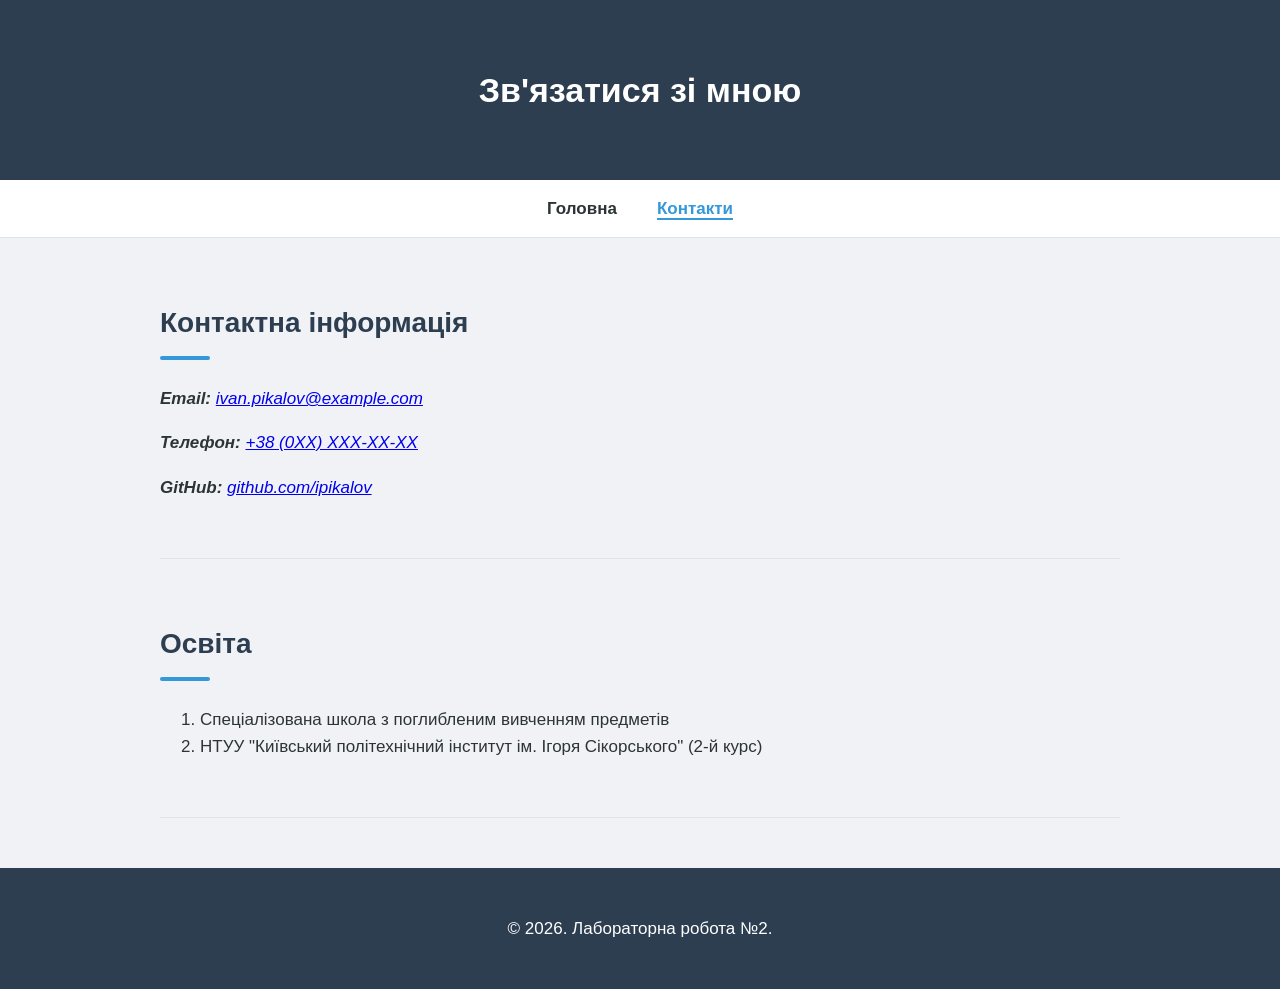
<file: contacts.html>
<!DOCTYPE html>
<html lang="uk">
<head>
    <meta charset="UTF-8">
    <meta name="viewport" content="width=device-width, initial-scale=1.0">
    <title>Контакти | Портфоліо</title>
    <link rel="stylesheet" href="assets/css/style.css">
</head>
<body>
    <header class="main-header">
        <div class="container">
            <h1>Зв'язатися зі мною</h1>
        </div>
    </header>

    <nav class="main-nav">
        <div class="container">
            <ul>
                <li><a href="index.html">Головна</a></li>
                <li><a href="contacts.html" aria-current="page">Контакти</a></li>
            </ul>
        </div>
    </nav>

    <main class="container">
        <section class="section">
            <h2 class="section-title">Контактна інформація</h2>
            <address class="contact-box">
                <p><strong>Email:</strong> <a href="mailto:ivan.pikalov@example.com">ivan.pikalov@example.com</a></p>
                <p><strong>Телефон:</strong> <a href="tel:+380000000000">+38 (0XX) XXX-XX-XX</a></p>
                <p><strong>GitHub:</strong> <a href="https://github.com/ipikalov" target="_blank">github.com/ipikalov</a></p>
            </address>
        </section>

        <section class="section">
            <h2 class="section-title">Освіта</h2>
            <ol class="edu-list">
                <li>Спеціалізована школа з поглибленим вивченням предметів</li>
                <li>НТУУ "Київський політехнічний інститут ім. Ігоря Сікорського" (2-й курс)</li>
            </ol>
        </section>
    </main>

    <footer class="main-footer">
        <div class="container">
            <p>&copy; 2026. Лабораторна робота №2.</p>
        </div>
    </footer>
</body>
</html>
</file>
<file: assets/css/style.css>
:root {
    --primary-color: #2c3e50;
    --accent-color: #3498db;
    --text-color: #2d3436;
    --bg-color: #f1f2f6;
    --card-bg: #ffffff;
    --line-color: #dfe4ea;
    --radius: 12px;
    --transition: 0.3s ease;
}

body.dark {
    --primary-color: #f5f6fa;
    --accent-color: #9c88ff;
    --text-color: #f5f6fa;
    --bg-color: #1e272e;
    --card-bg: #2f3640;
    --line-color: #718093;
}

* {
    box-sizing: border-box;
}

html {
    scroll-behavior: smooth;
}

body {
    font-family: 'Segoe UI', Roboto, sans-serif;
    font-size: 17px;
    line-height: 1.6;
    color: var(--text-color);
    background-color: var(--bg-color);
    margin: 0;
    transition: background-color var(--transition);
}

.container {
    max-width: 1000px;
    margin: 0 auto;
    padding: 0 20px;
}

.main-header {
    background-color: #2c3e50;
    color: white;
    padding: 40px 0;
    text-align: center;
}

body.dark .main-header {
    background-color: #11171d;
}

.main-nav {
    background-color: var(--card-bg);
    border-bottom: 1px solid var(--line-color);
    position: sticky;
    top: 0;
    z-index: 100;
    transition: background-color var(--transition);
}

.main-nav ul {
    display: flex;
    justify-content: center;
    list-style: none;
    margin: 0;
    padding: 15px 0;
}

.main-nav li {
    margin: 0 20px;
}

.main-nav a {
    text-decoration: none;
    color: var(--text-color);
    font-weight: 600;
    transition: var(--transition);
}

.main-nav a:hover, .main-nav a:focus {
    color: var(--accent-color);
}

a[aria-current="page"] {
    color: var(--accent-color);
    border-bottom: 2px solid var(--accent-color);
}

.theme-toggle-wrapper {
    display: flex;
    justify-content: flex-end;
    padding-top: 20px;
}

.btn-secondary {
    background-color: var(--primary-color);
    color: var(--bg-color);
    border: none;
    padding: 8px 16px;
    border-radius: 6px;
    cursor: pointer;
    transition: var(--transition);
}

.section {
    padding: 40px 0;
    border-bottom: 1px solid var(--line-color);
}

.section-title {
    font-size: 28px;
    color: var(--primary-color);
    margin-bottom: 25px;
}

.section-title::after {
    content: "";
    display: block;
    width: 50px;
    height: 4px;
    background: var(--accent-color);
    margin-top: 10px;
    border-radius: 2px;
}

.toolbar {
    margin-bottom: 30px;
    display: flex;
    flex-direction: column;
    gap: 15px;
}

.search-field {
    width: 100%;
    padding: 12px;
    border: 1px solid var(--line-color);
    border-radius: 8px;
    font-size: 16px;
    background: var(--card-bg);
    color: var(--text-color);
}

.filter-buttons {
    display: flex;
    gap: 10px;
}

.filter-btn {
    background: var(--card-bg);
    color: var(--text-color);
    border: 1px solid var(--line-color);
    padding: 8px 16px;
    border-radius: 20px;
    cursor: pointer;
    transition: var(--transition);
}

.filter-btn.active, .filter-btn:hover {
    background: var(--accent-color);
    color: white;
    border-color: var(--accent-color);
}

.project-grid {
    display: grid;
    grid-template-columns: 1fr 1fr;
    gap: 30px;
}

.card {
    background: var(--card-bg);
    padding: 25px;
    border-radius: var(--radius);
    border: 1px solid var(--line-color);
    box-shadow: 0 4px 15px rgba(0,0,0,0.05);
    display: flex;
    flex-direction: column;
    transition: transform var(--transition), background-color var(--transition);
}

.card:hover {
    transform: translateY(-5px);
}

.badge {
    align-self: flex-start;
    background: var(--line-color);
    color: var(--text-color);
    padding: 4px 10px;
    border-radius: 4px;
    font-size: 12px;
    font-weight: bold;
    margin-bottom: 10px;
}

.profile-img, .project-img {
    max-width: 100%;
    display: block;
    border-radius: var(--radius);
    margin: 15px 0;
}

.project-img {
    height: 180px;
    object-fit: cover;
}

.btn {
    display: block;
    padding: 10px 20px;
    background-color: var(--accent-color);
    color: white;
    text-decoration: none;
    border-radius: 6px;
    margin-top: auto;
    text-align: center;
    font-weight: bold;
    transition: var(--transition);
}

.btn:hover {
    opacity: 0.9;
}

.main-footer {
    text-align: center;
    padding: 30px 0;
    background-color: #2c3e50;
    color: white;
    margin-top: 50px;
}

.main-footer a {
    color: var(--accent-color);
    text-decoration: none;
}

@media (max-width: 768px) {
    .project-grid {
        grid-template-columns: 1fr;
    }
    .filter-buttons {
        flex-wrap: wrap;
    }
}
</file>
